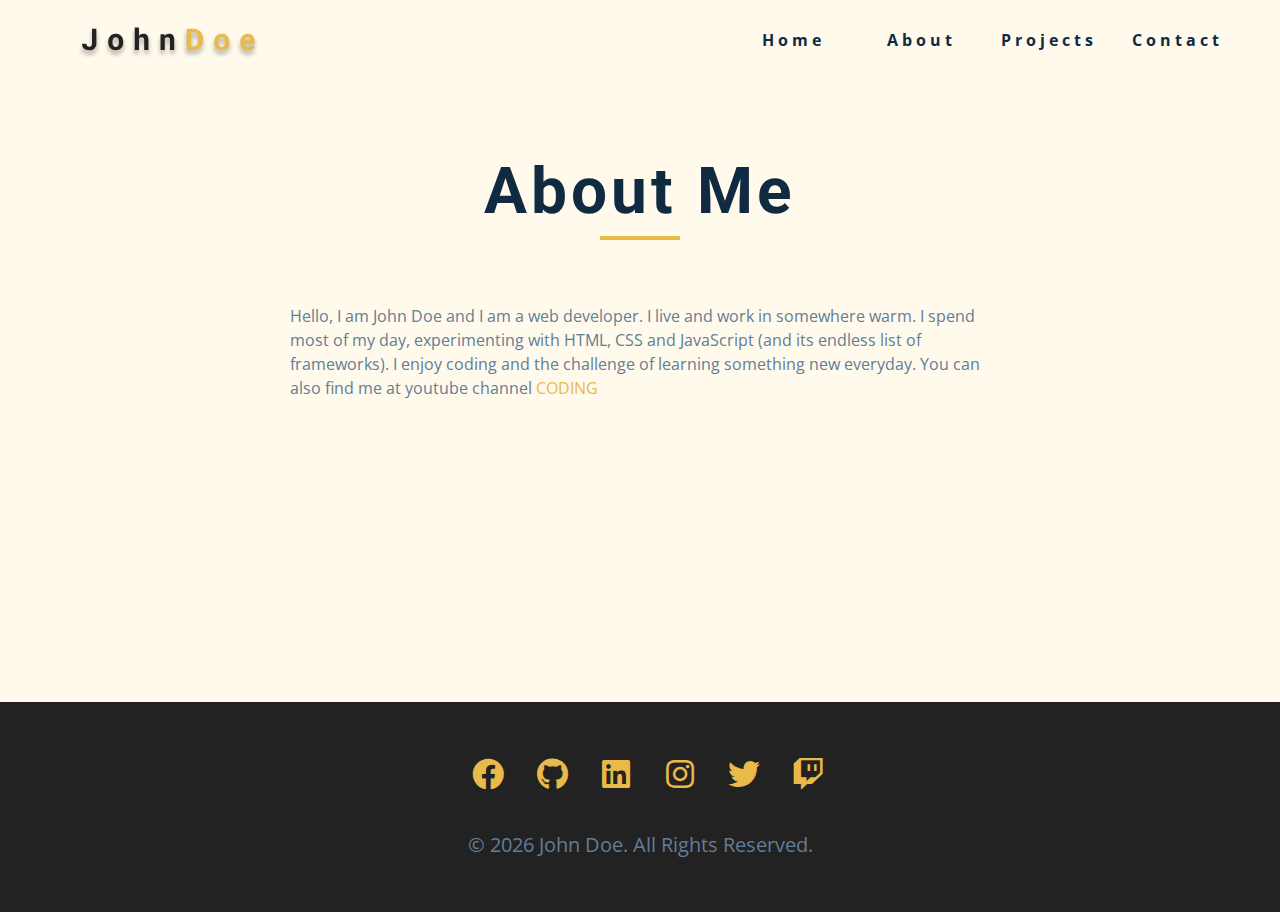
<file: about.html>
<!DOCTYPE html>
<html lang="en">

<head>
  <meta charset="UTF-8" />
  <meta name="viewport" content="width=device-width, initial-scale=1.0" />
  <title>John Doe || About</title>
  <link rel="stylesheet" href="./fontawesome-free-5.12.1-web/css/all.min.css" />
  <!-- css -->
  <link rel="stylesheet" href="./css/styles.css" />
</head>

<body>
  <!-- navbar -->
  <nav class="nav" id="nav">
    <div class="nav-center">
      <!-- nav header -->
      <div class="nav-header">
        <img src="./images/logo.svg" class="nav-logo" alt="" />
        <button class="nav-btn" id="nav-btn">
          <i class="fas fa-bars"></i>
        </button>
      </div>
      <!-- nav links -->
      <ul class="nav-links">
        <li><a href="index.html">home</a></li>
        <li><a href="about.html">about</a></li>
        <li><a href="projects.html">projects</a></li>
        <li><a href="contact.html">contact</a></li>
      </ul>
    </div>
  </nav>
  <!-- end of navbar -->
  <!-- sidebar -->
  <aside class="sidebar" id="sidebar">
    <div>
      <button id="close-btn" class="close-btn">
        <i class="fas fa-times"></i>
      </button>
      <ul class="sidebar-links">
        <li><a href="index.html">home</a></li>
        <li><a href="about.html">about</a></li>
        <li><a href="projects.html">projects</a></li>
        <li><a href="contact.html">contact</a></li>
      </ul>
      <ul class="social-icons">
        <li>
          <a href="#" class="social-icon">
            <i class="fab fa-facebook"></i>
          </a>
        </li>
        <li>
          <a href="#" class="social-icon">
            <i class="fab fa-github"></i>
          </a>
        </li>
        <li>
          <a href="#" class="social-icon">
            <i class="fab fa-linkedin"></i>
          </a>
        </li>
        <li>
          <a href="#" class="social-icon">
            <i class="fab fa-instagram"></i>
          </a>
        </li>
        <li>
          <a href="#" class="social-icon">
            <i class="fab fa-twitter"></i>
          </a>
        </li>
        <li>
          <a href="#" class="social-icon">
            <i class="fab fa-twitch"></i>
          </a>
        </li>
      </ul>
    </div>
  </aside>
  <!-- end of sidebar -->


  <section class="section single-page">
    <!-- section title -->
    <div class="section-title">
      <h1>about me</h1>
      <div class="underline">

      </div>
    </div>
    <!-- end of section title -->
    <div class="section-center page-info">
      <p>
        Hello, I am John Doe and I am a web developer. I live and work in
        somewhere warm. I spend most of my day, experimenting with HTML, CSS and
        JavaScript (and its endless list of frameworks). I enjoy coding and the
        challenge of learning something new everyday. You can also find me at youtube
        channel
        <a href="#">coding</a>
      </p>
    </div>
  </section>


  <!-- footer -->
  <footer class="footer">
    <ul class="social-icons">
      <li>
        <a href="#" class="social-icon">
          <i class="fab fa-facebook"></i>
        </a>
      </li>
      <li>
        <a href="#" class="social-icon">
          <i class="fab fa-github"></i>
        </a>
      </li>
      <li>
        <a href="#" class="social-icon">
          <i class="fab fa-linkedin"></i>
        </a>
      </li>
      <li>
        <a href="#" class="social-icon">
          <i class="fab fa-instagram"></i>
        </a>
      </li>
      <li>
        <a href="#" class="social-icon">
          <i class="fab fa-twitter"></i>
        </a>
      </li>
      <li>
        <a href="#" class="social-icon">
          <i class="fab fa-twitch"></i>
        </a>
      </li>
    </ul>

    <p>&copy; <span id="date"></span> John Doe. All rights reserved.</p>
  </footer>
  <script src="./js/app.js"></script>
</body>

</html>
</file>
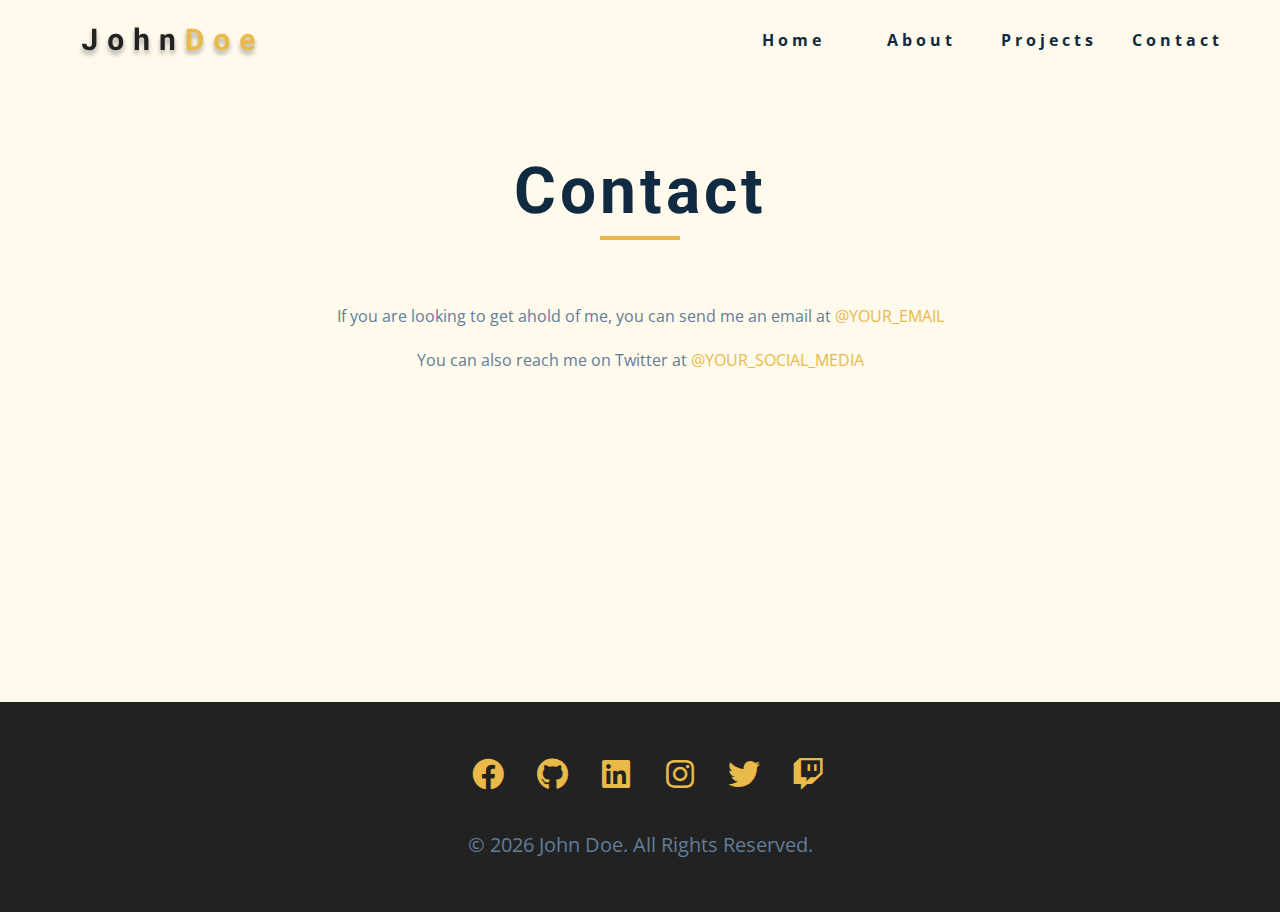
<file: contact.html>
<!DOCTYPE html>
<html lang="en">

<head>
  <meta charset="UTF-8" />
  <meta name="viewport" content="width=device-width, initial-scale=1.0" />
  <title>John Doe || Contact</title>
  <link rel="stylesheet" href="./fontawesome-free-5.12.1-web/css/all.min.css" />
  <!-- css -->
  <link rel="stylesheet" href="./css/styles.css" />
</head>

<body>
  <!-- navbar -->
  <nav class="nav" id="nav">
    <div class="nav-center">
      <!-- nav header -->
      <div class="nav-header">
        <img src="./images/logo.svg" class="nav-logo" alt="" />
        <button class="nav-btn" id="nav-btn">
          <i class="fas fa-bars"></i>
        </button>
      </div>
      <!-- nav links -->
      <ul class="nav-links">
        <li><a href="index.html">home</a></li>
        <li><a href="about.html">about</a></li>
        <li><a href="projects.html">projects</a></li>
        <li><a href="contact.html">contact</a></li>
      </ul>
    </div>
  </nav>
  <!-- end of navbar -->
  <!-- sidebar -->
  <aside class="sidebar" id="sidebar">
    <div>
      <button id="close-btn" class="close-btn">
        <i class="fas fa-times"></i>
      </button>
      <ul class="sidebar-links">
        <li><a href="index.html">home</a></li>
        <li><a href="about.html">about</a></li>
        <li><a href="projects.html">projects</a></li>
        <li><a href="contact.html">contact</a></li>
      </ul>
      <ul class="social-icons">
        <li>
          <a href="#" class="social-icon">
            <i class="fab fa-facebook"></i>
          </a>
        </li>
        <li>
          <a href="#" class="social-icon">
            <i class="fab fa-github"></i>
          </a>
        </li>
        <li>
          <a href="#" class="social-icon">
            <i class="fab fa-linkedin"></i>
          </a>
        </li>
        <li>
          <a href="#" class="social-icon">
            <i class="fab fa-instagram"></i>
          </a>
        </li>
        <li>
          <a href="#" class="social-icon">
            <i class="fab fa-twitter"></i>
          </a>
        </li>
        <li>
          <a href="#" class="social-icon">
            <i class="fab fa-twitch"></i>
          </a>
        </li>
      </ul>
    </div>
  </aside>
  <!-- end of sidebar -->


  <section class="section single-page">
    <!-- section title -->
    <div class="section-title">
      <h1>contact</h1>
      <div class="underline">

      </div>
    </div>
    <!-- end of section title -->
    <div class="section-center page-info">
      <p>
        If you are looking to get ahold of me, you can send me an email at
        <a href="mailto:email@email.com">@your_email</a>
      </p>
      <p>
        You can also reach me on Twitter at
        <a href="https://www.twitter.com">@your_social_media </a>
      </p>
    </div>
  </section>


  <!-- footer -->
  <footer class="footer">
    <ul class="social-icons">
      <li>
        <a href="#" class="social-icon">
          <i class="fab fa-facebook"></i>
        </a>
      </li>
      <li>
        <a href="#" class="social-icon">
          <i class="fab fa-github"></i>
        </a>
      </li>
      <li>
        <a href="#" class="social-icon">
          <i class="fab fa-linkedin"></i>
        </a>
      </li>
      <li>
        <a href="#" class="social-icon">
          <i class="fab fa-instagram"></i>
        </a>
      </li>
      <li>
        <a href="#" class="social-icon">
          <i class="fab fa-twitter"></i>
        </a>
      </li>
      <li>
        <a href="#" class="social-icon">
          <i class="fab fa-twitch"></i>
        </a>
      </li>
    </ul>

    <p>&copy; <span id="date"></span> John Doe. All rights reserved.</p>
  </footer>
  <script src="./js/app.js"></script>
</body>

</html>
</file>
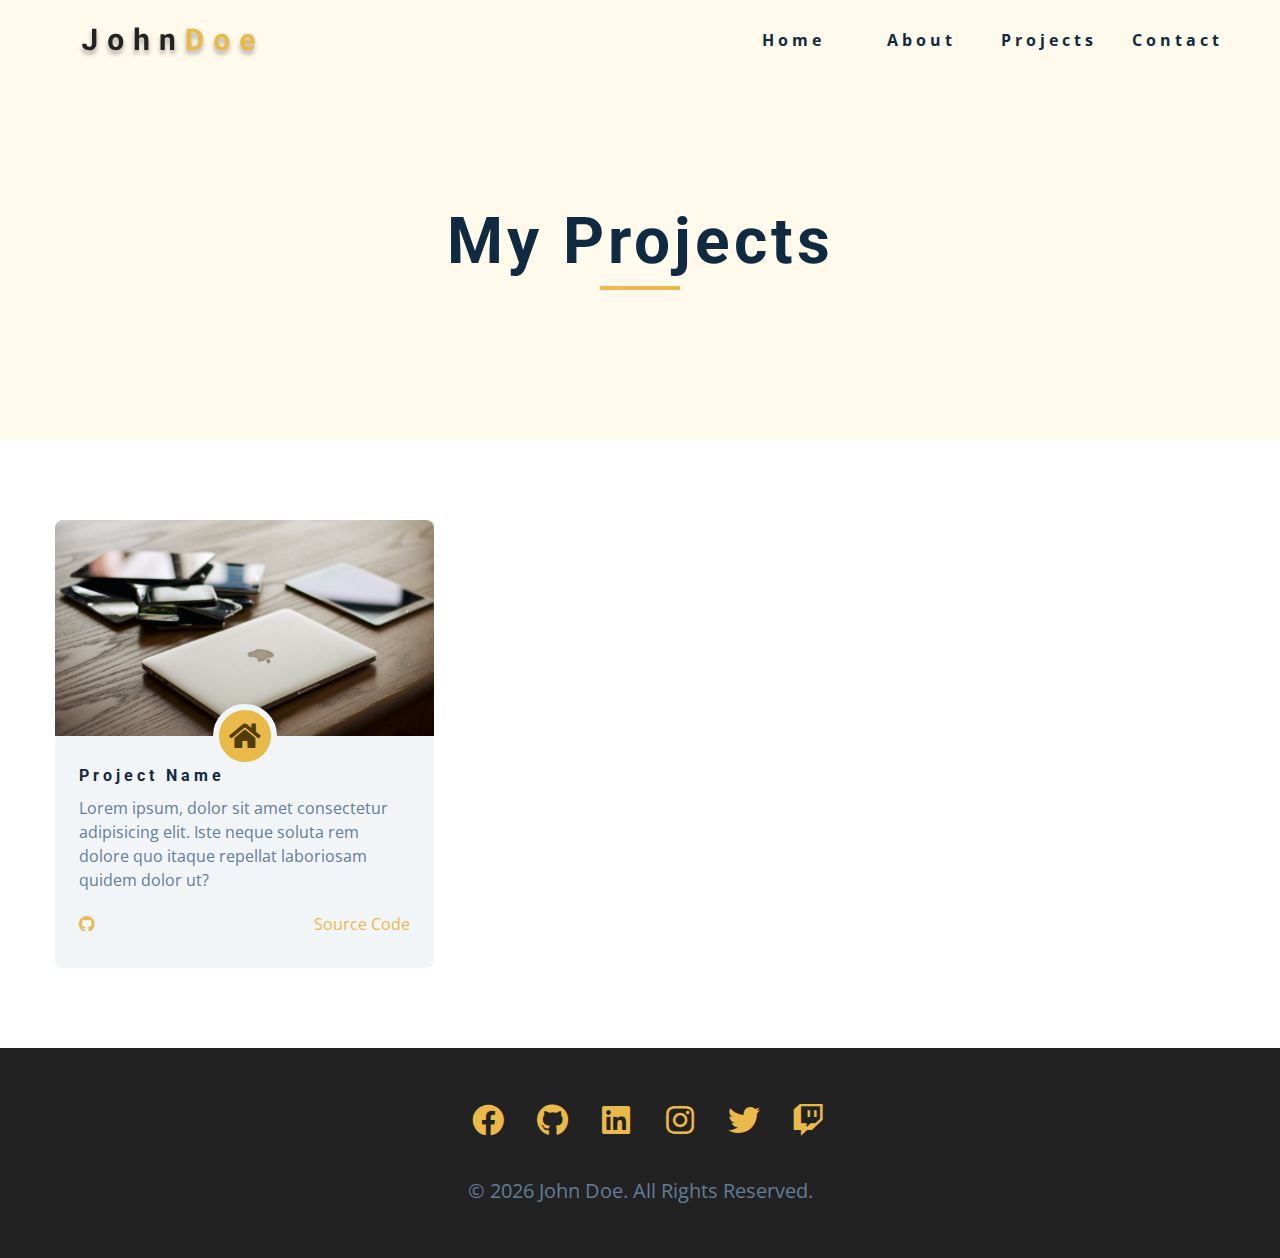
<file: projects.html>
<!DOCTYPE html>
<html lang="en">

<head>
  <meta charset="UTF-8" />
  <meta name="viewport" content="width=device-width, initial-scale=1.0" />
  <title>John Doe || Projects</title>
  <link rel="stylesheet" href="./fontawesome-free-5.12.1-web/css/all.min.css" />
  <!-- css -->
  <link rel="stylesheet" href="./css/styles.css" />
</head>

<body>
  <!-- navbar -->
  <nav class="nav" id="nav">
    <div class="nav-center">
      <!-- nav header -->
      <div class="nav-header">
        <img src="./images/logo.svg" class="nav-logo" alt="" />
        <button class="nav-btn" id="nav-btn">
          <i class="fas fa-bars"></i>
        </button>
      </div>
      <!-- nav links -->
      <ul class="nav-links">
        <li><a href="index.html">home</a></li>
        <li><a href="about.html">about</a></li>
        <li><a href="projects.html">projects</a></li>
        <li><a href="contact.html">contact</a></li>
      </ul>
    </div>
  </nav>
  <!-- end of navbar -->
  <!-- sidebar -->
  <aside class="sidebar" id="sidebar">
    <div>
      <button id="close-btn" class="close-btn">
        <i class="fas fa-times"></i>
      </button>
      <ul class="sidebar-links">
        <li><a href="index.html">home</a></li>
        <li><a href="about.html">about</a></li>
        <li><a href="projects.html">projects</a></li>
        <li><a href="contact.html">contact</a></li>
      </ul>
      <ul class="social-icons">
        <li>
          <a href="#" class="social-icon">
            <i class="fab fa-facebook"></i>
          </a>
        </li>
        <li>
          <a href="#" class="social-icon">
            <i class="fab fa-github"></i>
          </a>
        </li>
        <li>
          <a href="#" class="social-icon">
            <i class="fab fa-linkedin"></i>
          </a>
        </li>
        <li>
          <a href="#" class="social-icon">
            <i class="fab fa-instagram"></i>
          </a>
        </li>
        <li>
          <a href="#" class="social-icon">
            <i class="fab fa-twitter"></i>
          </a>
        </li>
        <li>
          <a href="#" class="social-icon">
            <i class="fab fa-twitch"></i>
          </a>
        </li>
      </ul>
    </div>
  </aside>
  <!-- end of sidebar -->

  <!-- ############## -->
  <!-- ############## -->
  <!-- ############## -->
  <!-- ############## -->
  <header class="projects-hero">
    <!-- section title -->
    <div class="section-title">
      <h1>My Projects</h1>
      <div class="underline">

      </div>
    </div>
    <!-- end of section title -->
  </header>
  <section class="section">
    <div class="section-center projects-page-center">
      <!-- single project -->
      <article class="single-project">
        <!-- using container because we will use position absolute for that home icon-->
        <div class="project-container">
          <img src="images/project-1.jpeg" alt="single project">
          <a href="#" class="project-icon">
            <i class="fas fa-home"></i>
          </a>
        </div>
        <div class="project-details">
          <h4>project name</h4>
          <p>Lorem ipsum, dolor sit amet consectetur adipisicing elit. Iste neque soluta rem dolore quo itaque repellat
            laboriosam quidem dolor ut?</p>
          <div class="project-footer">
            <span>
              <i class="fab fa-github"></i>
            </span>
            <a href="#">source code</a>
          </div>
        </div>
      </article>
      <!-- end of single project -->
    </div>
  </section>
  <!-- ############## -->
  <!-- ############## -->
  <!-- ############## -->
  <!-- ############## -->

  <!-- footer -->
  <footer class="footer">
    <ul class="social-icons">
      <li>
        <a href="#" class="social-icon">
          <i class="fab fa-facebook"></i>
        </a>
      </li>
      <li>
        <a href="#" class="social-icon">
          <i class="fab fa-github"></i>
        </a>
      </li>
      <li>
        <a href="#" class="social-icon">
          <i class="fab fa-linkedin"></i>
        </a>
      </li>
      <li>
        <a href="#" class="social-icon">
          <i class="fab fa-instagram"></i>
        </a>
      </li>
      <li>
        <a href="#" class="social-icon">
          <i class="fab fa-twitter"></i>
        </a>
      </li>
      <li>
        <a href="#" class="social-icon">
          <i class="fab fa-twitch"></i>
        </a>
      </li>
    </ul>

    <p>&copy; <span id="date"></span> John Doe. All rights reserved.</p>
  </footer>
  <script src="./js/app.js"></script>
</body>

</html>
</file>
<file: css/styles.css>
/*
=============== 
Fonts
===============
*/
@import "https://fonts.googleapis.com/css?family=Open+Sans|Roboto:400, 700&display=swap";

/*
=============== 
Variables
===============
*/

:root {
	/* dark shades of primary color*/
	--clr-primary-1: hsl(43, 86%, 17%);
	--clr-primary-2: hsl(43, 77%, 27%);
	--clr-primary-3: hsl(43, 72%, 37%);
	--clr-primary-4: hsl(42, 63%, 48%);
	/* primary/main color */
	--clr-primary-5: hsl(42, 78%, 60%);
	/* lighter shades of primary color */
	--clr-primary-6: hsl(43, 89%, 70%);
	--clr-primary-7: hsl(43, 90%, 76%);
	--clr-primary-8: hsl(45, 86%, 81%);
	--clr-primary-9: hsl(45, 90%, 88%);
	--clr-primary-10: hsl(45, 100%, 96%);
	/* darkest grey - used for headings */
	--clr-grey-1: hsl(209, 61%, 16%);
	--clr-grey-2: hsl(211, 39%, 23%);
	--clr-grey-3: hsl(209, 34%, 30%);
	--clr-grey-4: hsl(209, 28%, 39%);
	/* grey used for paragraphs */
	--clr-grey-5: hsl(210, 22%, 49%);
	--clr-grey-6: hsl(209, 23%, 60%);
	--clr-grey-7: hsl(211, 27%, 70%);
	--clr-grey-8: hsl(210, 31%, 80%);
	--clr-grey-9: hsl(212, 33%, 89%);
	--clr-grey-10: hsl(210, 36%, 96%);
	--clr-white: #fff;
	--ff-primary: "Roboto", sans-serif;
	--ff-secondary: "Open Sans", sans-serif;
	--transition: all 0.3s linear;
	--spacing: 0.25rem;
	--radius: 0.5rem;
	--light-shadow: 0 5px 15px rgba(0, 0, 0, 0.1);
	--dark-shadow: 0 5px 15px rgba(0, 0, 0, 0.2);
	--max-width: 1170px;
}
/*
=============== 
Global Styles
===============
*/

*,
::after,
::before {
	margin: 0;
	padding: 0;
	box-sizing: border-box;
}
body {
	font-family: var(--ff-secondary);
	background: var(--clr-white);
	color: var(--clr-grey-1);
	line-height: 1.5;
	font-size: 0.875rem;
}
ul {
	list-style-type: none;
}
a {
	text-decoration: none;
}
/* So if the image has not logo class then the width 
is not 100. And display is not block. */
img:not(.nav-logo) {
	width: 100%;
	display: block;
}

h1,
h2,
h3,
h4 {
	letter-spacing: var(--spacing);
	text-transform: capitalize;
	line-height: 1.25;
	margin-bottom: 0.75rem;
	font-family: var(--ff-primary);
}
h1 {
	font-size: 3rem;
}
h2 {
	font-size: 2rem;
}
h3 {
	font-size: 1.25rem;
}
h4 {
	font-size: 0.875rem;
}
p {
	margin-bottom: 1.25rem;
	color: var(--clr-grey-5);
}
@media screen and (min-width: 800px) {
	h1 {
		font-size: 4rem;
	}
	h2 {
		font-size: 2.5rem;
	}
	h3 {
		font-size: 1.75rem;
	}
	h4 {
		font-size: 1rem;
	}
	body {
		font-size: 1rem;
	}
	h1,
	h2,
	h3,
	h4 {
		line-height: 1;
	}
}
/*  global classes */

.btn {
	text-transform: uppercase;
	background: var(--clr-primary-5);
	color: var(--clr-primary-1);
	padding: 0.375rem 0.75rem;
	letter-spacing: var(--spacing);
	display: inline-block;
	font-weight: 700;
	transition: var(--transition);
	font-size: 0.875rem;
	border: 2px solid transparent;
	cursor: pointer;
	box-shadow: 0 1px 3px rgba(0, 0, 0, 0.2);
	border-radius: var(--radius);
}
.btn:hover {
	color: var(--clr-primary-1);
	background: var(--clr-primary-7);
}
/* section */
.section {
	padding: 5rem 0;
}

.section-center {
	width: 90vw;
	margin: 0 auto;
	max-width: 1170px;
}
@media screen and (min-width: 992px) {
	.section-center {
		width: 95vw;
	}
}
/* added during development */
.underline {
	width: 5rem;
	height: .25rem;
	margin-bottom: 1.25rem;
	background: var(--clr-primary-5);
	/* overwrite if necessary */
	margin-left: auto;
	margin-right: auto;
}

.section-title {
	margin-bottom: 4rem;
	text-align: center;
}

.bg-grey {
	background: var(--clr-grey-10);
}

/*
=============== 
Navbar
===============
*/

.nav-links {
	/* hide on smaller screen */
	display: none;
}

.nav {
	height: 5rem;
	padding: 1rem;
	/* placing .nav-center and .nav-links in a center(align them vertically in the center) */
	display: grid;
	align-items: center;
	transition: var(--transition);
}

.nav-center {
	width: 100%;
	max-width: 1170px;
	margin: 0 auto;
}

.nav-header {
	/* align logo and toggle button */
	display: grid;
	grid-template-columns: repeat(2, 1fr);
	align-items: center;
}

.nav-btn {
	background: transparent;
	border-color: transparent;
	color: var(--clr-primary-5);
	font-size: 2rem;
	cursor: pointer;
	/* place at the left side. 
  justify-self will target particular item*/
	justify-self: flex-end;
}

/* fixed navbar */
.navbar-fixed {
	position: fixed;
	top: 0;
	left: 0;
	width: 100%;
	background: var(--clr-white);
	z-index: 2;
	box-shadow: var(--light-shadow);
}
@media screen and (min-width: 768px) {
	.nav {
		background: var(--clr-primary-10);
	}
	/* on bigger screen hide toggle button */
	.nav-btn {
		display: none;
	}

	/* show links */
	.nav-links {
		display: grid;
		grid-template-columns: repeat(4, 1fr);
		justify-items: center;
		-moz-column-gap: 2rem;
		column-gap: 2rem;
		justify-self: flex-end;
	}
	.nav-links a {
		text-transform: capitalize;
		color: var(--clr-grey-1);
		font-weight: bold;
		letter-spacing: var(--spacing);
		transition: var(--transition);
	}
	.nav-links a:hover {
		color: var(--clr-primary-5);
	}
	/* place logo and link side by side */
	.nav-center {
		display: grid;
		/* here .nav-header will turn into first column and 
	.nav-links will turn into second column 

		so auto will be assign to first column i.e to .nav-header and 1fr will be assigned to 
	.nav-links 
	
	auto means take only that much space , specified by designer

	1fr means take all the remaining spaces.
	
	*/
		grid-template-columns: auto 1fr;
		align-items: center;
	}
}
/*
=============== 
Sidebar
===============
*/
.sidebar {
	position: fixed;
	top: 0;
	left: 0;
	width: 100%;
	height: 100%;
	background: var(--clr-grey-10);
	/* for safety reason, z-index */
	z-index: 4;

	/* centering content:
	note in html I have a div with no class , 
	which is the direct child so it will be easy to position */
	display: grid;
	/* align-content: center;
	justify-content: center; */

	/* You could use align-content and justify-content or you can use this new property */
	place-items: center;
	transition: var(--transition);

	/* hide whole sidebar */
	transform: translateX(-100%);
}

/* used in javascript */
.show-sidebar {
	transform: translateX(0);
}

.sidebar-links {
	text-align: center;
}

.sidebar-links a {
	font-size: 2rem;
	text-transform: capitalize;
	transition: var(--transition);
	color: var(--clr-grey-5);
	letter-spacing: var(--spacing);
	/* for margin */
	display: inline-block;
	margin-bottom: 1.5rem;
}
.sidebar-links a:hover {
	color: var(--clr-primary-5);
}

.social-icons {
	display: grid;
	margin-top: 3rem;
	width: 20rem;
	grid-template-columns: repeat(6, 1rem);
	/* justify-items: center; */
	place-items: center;
	-moz-column-gap: 3rem;
	column-gap: 3rem;
}
.social-icon {
	font-size: 2rem;
	color: var(--clr-grey-1);
	transition: var(--transition);
}
.social-icon:hover {
	color: var(--clr-primary-5);
}

.close-btn {
	position: absolute;
	top: 1rem;
	right: 1rem;
	font-size: 3rem;
	background: transparent;
	border-color: transparent;
	cursor: pointer;
	transition: var(--transition);
	color: #bb2525;
}
.close-btn:hover {
	transform: rotate(180deg);
	color: #e66b6b;
}
/*
=============== 
Hero
===============
*/
/* underline added to globals */
.hero .underline {
	margin-bottom: 0.5rem;
	margin-left: 0;
}

.hero-img {
	display: none;
}
.hero {
	background: var(--clr-primary-10);
}

.hero-center {
	/* 5rem is assigned for the navbar */
	min-height: calc(100vh - 5rem);
	display: grid;
	place-items: center;
}

.hero-info h4 {
	color: var(--clr-grey-5);
}

.hero-icons {
	justify-items: flex-start;
}

.hero-btn {
	margin-top: 1.25rem;
}

@media screen and (min-width: 992px) {
	.hero-img {
		display: block;
		/* for making a border around image */
		position: relative;
	}
	.hero-center {
		/* already mention grid in upper */
		grid-template-columns: repeat(2, 1fr);
	}

	.hero-img::before,
	.about-img::before {
		content: "";
		/* for making a border around image */
		position: absolute;
		width: 100%;
		height: 100%;
		border: 0.25rem solid var(--clr-primary-5);
		top: 2rem;
		right: -2rem;
		border-radius: var(--radius);
	}
}

.hero-photo {
	max-width: 25rem;
	max-height: 30rem;
	-o-object-fit: cover;
	object-fit: cover;
	border-radius: var(--radius);
	/* to show image before the box */
	position: relative;
}

/*
=============== 
About
===============
*/

/* section title added to globals */
.about-title {
	text-align: left;
	margin-bottom: 2rem;
}
.about-title .underline {
	margin-left: 0;
}

.about-center {
	display: grid;
	gap: 3rem 2rem;
}
.about-img {
	justify-self: center;
}

/* bigger screen */
@media screen and (min-width: 992px) {
	/* 2 column layout */
	.about-center {
		/* already mention grid in upper */
		grid-template-columns: 1fr 1fr;
	}
	.about-img {
		/* for making a border around image */
		position: relative;
	}
	.about-img::before {
		top: -2;
		right: 2rem;
	}
	.about-info {
		place-self: center;
	}
}
/*
=============== 
Services
===============
*/
/* small screen layout setup */
/* bg-grey in globals */

.service {
	background: var(--clr-white);
	padding: 3rem 1.5rem;
	/* note we could also use grid just like we did in .about-center but lets say user's browser
	is not updated, so in that case it is better to use margin in smaller screen insetad of grid  */
	margin-bottom: 2rem;
	border-radius: var(--radius);
	text-align: center;
	transition: var(--transition);
}
.service-icon {
	font-size: 2rem;
	margin-bottom: 1.5rem;
}
.service .underline {
	width: 3rem;
	height: .12rem;
	transition: var(--transition);
}
.service p {
	transition: var(--transition);
}

.service:hover {
	background: var(--clr-primary-5);
	color: var(--clr-white);
}

.service:hover p {
	color: var(--clr-white);
}
.service:hover .underline {
	background: var(--clr-white);
}

@media screen and (min-width: 676px) {
	.services-center {
		display: grid;
		grid-template-columns: 1fr 1fr;
		-moz-column-gap: 2rem;
		column-gap: 2rem;
	}
}
@media screen and (min-width: 992px) {
	.services-center {
		grid-template-columns: 1fr 1fr 1fr;
	}
}
/*
=============== 
Projects
===============
*/
.projects-text {
	width: 85vw;
	max-width: 30rem;
	margin: 0 auto;
}
.project {
	/* because project-info will be used as positioned absolute */
	position: relative;
	/* background color will not be visible because it will be placed behind project-img */
	background: var(--clr-primary-4);
	border-radius: var(--radius);
	margin-bottom: 2rem;
}

.project-info {
	text-align: center;
	color: var(--clr-white);
	position: absolute;
	top: 50%;
	left: 50%;
	transform: translate(-50%, -50%);
	/* only when we hover, set opacity 1 , so that project-info gets visible */
	opacity: 0;
	transition: var(--transition);
}

.project-info p {
	text-transform: capitalize;
	color: var(--clr-white);
}

.project:hover .project-info {
	/* change opacity to 1 */
	opacity: 1;
}

.project-img {
	transition: var(--transition);
	border-radius: var(--radius);
	height: 15rem;
	-o-object-fit: cover;
	object-fit: cover;
}

.project:hover .project-img {
	opacity: 0.1;
	/* because we set background color in .project , 
	so when we hover on imgage, image's opacity gets decreased 
	and its background color will get stronger */
}

.project::after {
	content: "";
	position: absolute;
	top: 0;
	left: 0;
	width: 100%;
	height: 100%;
	border: 0.25rem solid var(--clr-white);
	border-radius: var(--radius);
	transition: var(--transition);
	opacity: 0;
}

.project:hover::after {
	opacity: 1;
	transform: scale(0.8);
}

@media screen and (min-width: 676px) {
	/* 2 column layout */
	.projects-center {
		display: grid;
		grid-template-columns: 1fr 1fr;
		-moz-column-gap: 2rem;
		column-gap: 2rem;
	}
}
@media screen and (min-width: 992px) {
	/* 3 column layout */
	.projects-center {
		grid-template-columns: 1fr 1fr 1fr;
	}
}

@media screen and (min-width: 1170px) {
	/*custom layout */
	.projects-center {
		grid-template-rows: 200px 200px;
		grid-template-areas: "a b b" "a c d";
		gap: 1rem;
	}

	.project-img,
	.project {
		height: 100%;
	}

	.project-1 {
		grid-area: a;
	}
	.project-2 {
		grid-area: b;
	}
	.project-3 {
		grid-area: c;
	}
	.project-4 {
		grid-area: d;
	}
}
/*
=============== 
Connect
===============
*/

.connect {
	min-height: 40vh;
	position: relative;
	/* top right bottom left */
	padding: 10rem 0 5rem 0;
	margin: 5rem 0;
}

.video-container {
	position: absolute;
	top: 0;
	left: 0;
	width: 100%;
	height: 100%;
	-o-object-fit: cover;
	object-fit: cover;
	/* to display banner over content */
	z-index: -2;
}

/* overlay */
/* You could use <div> and place that div inside <section> and under <video> element
and then positioned that div absolute and copy below css there. But I am using ::after */
.connect::after {
	content: "";
	position: absolute;
	left: 0;
	top: 0;
	width: 100%;
	height: 100%;
	/* You could eaither use background+opacity or rgba() */
	background: var(--clr-white);
	opacity: 0.7;
	/* to display banner over content */
	z-index: -1;
}

/* displaying banner */
.video-banner {
	background: var(--clr-primary-10);
	padding: 3rem 5rem 12rem 5rem;
	text-align: center;
	-webkit-clip-path: polygon(0% 0%, 100% 0%, 100% 75%, 75% 75%, 80% 95%, 50% 75%, 0% 75%);
	clip-path: polygon(0% 0%, 100% 0%, 100% 75%, 75% 75%, 80% 95%, 50% 75%, 0% 75%);
}
.video-banner .section-title {
	margin-bottom: 2rem;
}
.video-text {
	max-width: 30rem;
}
/* position banner in center */
.connect {
	display: grid;
	place-items: center;
}

/* clip part */
.connect {
	-webkit-clip-path: polygon(50% 0%, 100% 12%, 100% 88%, 50% 100%, 0 91%, 0 12%);
	clip-path: polygon(50% 0%, 100% 12%, 100% 88%, 50% 100%, 0 91%, 0 12%);
}
.video-banner {
	-webkit-clip-path: polygon(0% 0%, 100% 0%, 100% 75%, 75% 75%, 80% 95%, 50% 75%, 0% 75%);
	clip-path: polygon(0% 0%, 100% 0%, 100% 75%, 75% 75%, 80% 95%, 50% 75%, 0% 75%);
}

/*
=============== 
Connect
===============
*/

.skills {
	background: var(--clr-primary-9);
}
.skills h3 {
	margin: 1.5rem 0;
	color: var(--clr-primary-1);
}

.skill {
	margin-bottom: 1.25rem;
}
.skill p {
	margin-bottom: .5rem;
	text-transform: capitalize;
	color: var(--clr-primary-1);
}

.skill-container {
	background: var(--clr-white);
	height: 1rem;
	width: 100%;
	border-radius: var(--radius);
	position: relative;
}
.skill-value {
	position: absolute;
	top: 0;
	left: 0;
	background: var(--clr-primary-5);
	height: 100%;
	border-radius: var(--radius);
	/* change width according to skill level */
	width: 50%;
}

.skill-value-70 {
	width: 70%;
}
.skill-value-80 {
	width: 80%;
}

.skill-text {
	position: absolute;
	top: -2rem;
	left: 50%;
	transform: translateX(-50%);
}

.skill-text-70 {
	left: 70%;
}
.skill-text-80 {
	left: 80%;
}

@media screen and (min-width: 768px) {
	.skills-center {
		display: grid;
		grid-template-columns: 1fr 1fr;
		-moz-column-gap: 2rem;
		column-gap: 2rem;
	}
}

/*
=============== 
timeline
===============
*/
.timeline-center {
	width: 80%;
	max-width: 40rem;
}

.timeline-item {
	border-top: 2px dashed var(--clr-primary-5);
	margin: 0;
	padding: 4rem 2rem;
	/* position: relative is not for the border but for the number */
	position: relative;
}

.timeline-item p {
	margin-bottom: 0;
}

.timeline-item:nth-child(even) {
	border-left: 2px dashed var(--clr-primary-5);
	border-top-left-radius: 2rem;
	border-bottom-left-radius: 2rem;
	/* border-round issue */
	margin-right: 2rem;
	padding-right: 0;
}

.timeline-item:nth-child(odd) {
	border-right: 2px dashed var(--clr-primary-5);
	border-top-right-radius: 2rem;
	border-bottom-right-radius: 2rem;
	/* border-round issue */
	margin-left: 2rem;
	padding-left: 0;
}

/*----------  removing border for better look  ----------*/

.timeline-item:first-child {
	border-top: 0;
	border-top-right-radius: 0;
}

.timeline-item:last-child {
	border-bottom-left-radius: 0;
}

.number {
	position: absolute;
	top: 50%;
	margin-bottom: 0;
	background: var(--clr-primary-5);
	width: 2rem;
	height: 2rem;
	/* make circle */
	border-radius: 50%;
	/* place number in the center */
	display: grid;
	place-content: center;
	font-weight: bold;
	color: var(--clr-primary-1);

	/*----------  only have the actual vertical direction
	   left and right will be controlled by even and odd psudeo selector   ----------*/

	transform: translate(-50%, -50%);
}

/*----------  place circle exactly in the middle of the border  ----------*/
.timeline-item:nth-child(even) .number {
	left: 0;
}

.timeline-item:nth-child(odd) .number {
	right: 0;
	transform: translate(50%, -50%);
}

/*=============================================
=                   blog            =
=============================================*/
.blog {
	background: var(--clr-grey-10);
}

.card {
	/* this is importnant because we will use both card-front and card-back position absolute */
	height: 27rem;
	position: relative;
	perspective: 1500px;
}
.card-side {
	transition: all 2s linear;
	-webkit-backface-visibility: hidden;
	backface-visibility: hidden;
	position: absolute;
	top: 0;
	left: 0;
	width: 100%;
	height: 100%;
	border-radius: var(--radius);
}

.card-front {
	background: var(--clr-white);
}

.card-back {
	background: var(--clr-primary-10);
	transform: rotateY(180deg);
	/* place button in center */
	display: grid;
	place-items: center;
}

.card:hover .card-front {
	transform: rotateY(-180deg);
}

.card:hover .card-back {
	transform: rotateY(0deg);
}

/* rest of the code */
.card-front img {
	height: 13rem;
	-o-object-fit: cover;
	object-fit: cover;
	border-top-left-radius: var(--radius);
	border-top-right-radius: var(--radius);
}
.card-info {
	padding: 1rem 1.5rem;
}
.card-footer {
	display: grid;
	grid-template-columns: auto 1fr;
	align-items: center;
}
.card-footer p {
	margin-bottom: 0;
	text-transform: uppercase;
	justify-self: end;
	color: var(--clr-primary-5);
	font-size: 0.85rem;
}
.card-footer img {
	width: 2rem;
	height: 2rem;
	-o-object-fit: cover;
	object-fit: cover;
	border-radius: 50%;
}

/* using auto-fill instead of media-query just for fun */
.blog-center {
	display: grid;
	grid-template-columns: repeat(auto-fill, minmax(330px, 1fr));
	gap: 3rem 1rem;
}

/*=============================================
=            footer            =
=============================================*/
.footer {
	padding-bottom: 2rem;
	background: #222;
	display: grid;
	place-items: center;
}

.footer .social-icons {
	margin-bottom: 2rem;
}

.footer .social-icon {
	color: var(--clr-primary-5);
}

.footer .social-icon:hover {
	color: var(--clr-primary-10);
}

.footer p {
	text-transform: capitalize;
	font-size: 1.25rem;
}

/*=============================================
=            about and contact page        =
=============================================*/

.single-page {
	background: var(--clr-primary-10);
	min-height: calc(100vh - 5rem - 198px);
}

.page-info {
	display: grid;
	max-width: 700px;
	place-items: center;
}

.page-info a {
	text-transform: uppercase;
	color: var(--clr-primary-5);
	transition: var(--transition);
}

.page-info a:hover {
	color: var(--clr-primary-1);
}

/*=============================================
=            project page            =
=============================================*/
.projects-hero {
	height: 40vh;
	background: var(--clr-primary-10);
	display: grid;
	place-items: center;
}

.projects-hero .section-title {
	margin-bottom: 0;
}

.single-project {
	background: var(--clr-grey-10);
	border-radius: var(--radius);
}

.project-container img {
	border-top-left-radius: var(--radius);
	border-top-right-radius: var(--radius);
}

.project-container {
	position: relative;
}

.project-icon {
	position: absolute;
	font-size: 1.75rem;
	bottom: 0;
	left: 50%;
	transform: translate(-50%, 50%);

	width: 4rem;
	height: 4rem;
	display: grid;
	place-items: center;
	background: var(--clr-primary-5);
	border-radius: 50%;
	color: var(--clr-primary-1);
	border: 0.375rem solid var(--clr-grey-10);
}

.project-details {
	padding: 2rem 1.5rem;
}

.project-footer {
	display: grid;
	grid-template-columns: 1fr 1fr;
	color: var(--clr-primary-5);
}

.project-footer a {
	color: var(--clr-primary-5);
	text-transform: capitalize;
	transition: var(--transition);
	justify-self: end;
}
.project-footer a:hover {
	color: var(--clr-primary-1);
}

.projects-page-center {
	display: grid;
	grid-template-columns: repeat(auto-fill, minmax(330px, 1fr));
	gap: 3rem 1rem;
}
</file>
